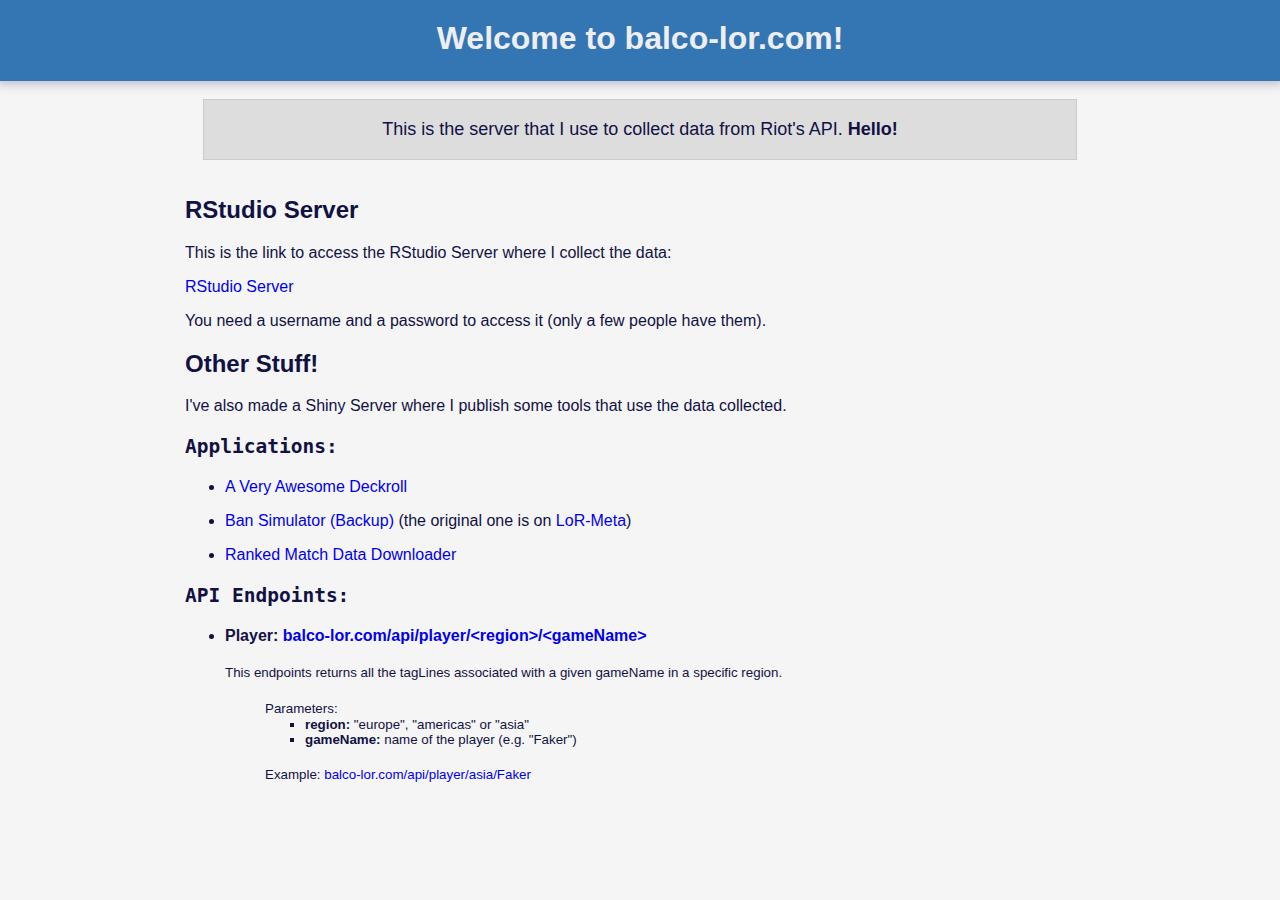
<file: shiny-bkp/index.html>
<!DOCTYPE html>
<html lang="en-US" xmlns="http://www.w3.org/1999/xhtml">
<head>
  <title>Welcome to balco-lor.com!</title>
  <style type="text/css">
    body, html {
      font-family: Helvetica, Arial, sans-serif;
      background-color: #F5F5F5;
      color: #114;
      margin: 0;
      padding: 0;
    }
    a {
      text-decoration: none;
    }
    a:hover {
      text-decoration: underline;
    }
    #titleBar {
      height: 80px;
      background-color: #3475b4;
      overflow: hidden;
      border-bottom: 1px solid #3475b3;
      -moz-box-shadow:    0px 0px 10px 3px #BBC;
      -webkit-box-shadow: 0px 0px 10px 3px #BBC;
      box-shadow:         0px 0px 10px 3px #BBC;
    }
    #titleBar #container {
      margin-top: 14px;
    }
    #titleBar h1 {
      margin: 0 auto .5em auto;
      padding: .2em;
      color: #EEE;
      text-align: center;
    }
    #intro {
      background-color: #DDD;
      margin: 1em 1em 0 1em;
      padding: .75em;
      text-align: center;
      border: 1px solid #CCC;
      font-size: 18px;
    }
    #intro p {
      margin: .3em 0 .3em 0;
    }
    #outer-content {
      max-width: 910px;
      margin-left: auto;
      margin-right: auto;
    }
    #content {
      margin: 1em auto 1em auto;
      float: left;
    }
    #main{
      margin-right: 350px;
      float: left;
      line-height: 24px;
    }

    #shiny{
      float: left;
      width: 305px;
      margin-left: -330px;
      padding-left: 20px;
      border-left: 1px solid #AAA;
    }
    #shiny iframe {
      margin-top: 30px;
    }
    .caption{
      font-size: 13px;
    }
    code {
      background-color: #E5E5E5;
      border: 1px solid #AAA;
      -webkit-border-radius: 3px;
      -khtml-border-radius: 3px; 
      -moz-border-radius: 3px;
      border-radius: 3px;
      padding: 0 .5em 0 .5em;
    }
  </style>
</head>
<body>
  <div id="titleBar">
    <div id="container">
      <h1>Welcome to balco-lor.com!</h1>
    </div>
  </div>
  <div id="outer-content">
    <div id="intro">
      <p>This is the server that I use to collect data from Riot's API. <strong>Hello!</strong> </p>
    </div>
    <div id="content">
        <h2>RStudio Server</h2>
        This is the link to access the RStudio Server where I collect the data:
        <p><a href="https://www.balco-lor.com/rstudio">RStudio Server</a>
        <p>You need a username and a password to access it (only a few people have them).</p>
        
        <h2>Other Stuff!</h2>
        <p>I've also made a Shiny Server where I publish some tools that use the data collected.</p>

        <h2><pre>Applications:</pre></h2>
        <ul>
          <!-- <li><p><a href="https://www.balco-lor.com/expeditions">Expedition</a></li> -->
          <li><p><a href="https://www.balco-lor.com/deckroll">A Very Awesome Deckroll</a></li>
          <li><p><a href="https://www.balco-lor.com/ban_simulator">Ban Simulator (Backup)</a> (the original one is on <a href="https://www.lor-meta.com/lineup">LoR-Meta</a>)</li>
          <li><p><a href="https://www.balco-lor.com/ranked">Ranked Match Data Downloader</a></li>
        </ul>

        <h2><pre>API Endpoints:</pre></h2>
        <ul> 
        <li><b> Player: <a href="https://www.balco-lor.com/api/player/<region>/<gameName>">balco-lor.com/api/player/&ltregion&gt/&ltgameName&gt</a></b>
        <small><br><br>
        This endpoints returns all the tagLines associated with a given gameName in a specific region.
        <ul>
        <br> Parameters:
          <ul> 
            <li><b>region:</b> "europe", "americas" or "asia"</li>
            <li><b>gameName:</b> name of the player (e.g. "Faker")</li>
          </ul>
          <br>
          Example: <a href="https://www.balco-lor.com/api/player/asia/Faker">balco-lor.com/api/player/asia/Faker</a></b>
        </small>
        </ul></li>
        </ul>

    </div>
  </div>
</body>
</html>
</file>
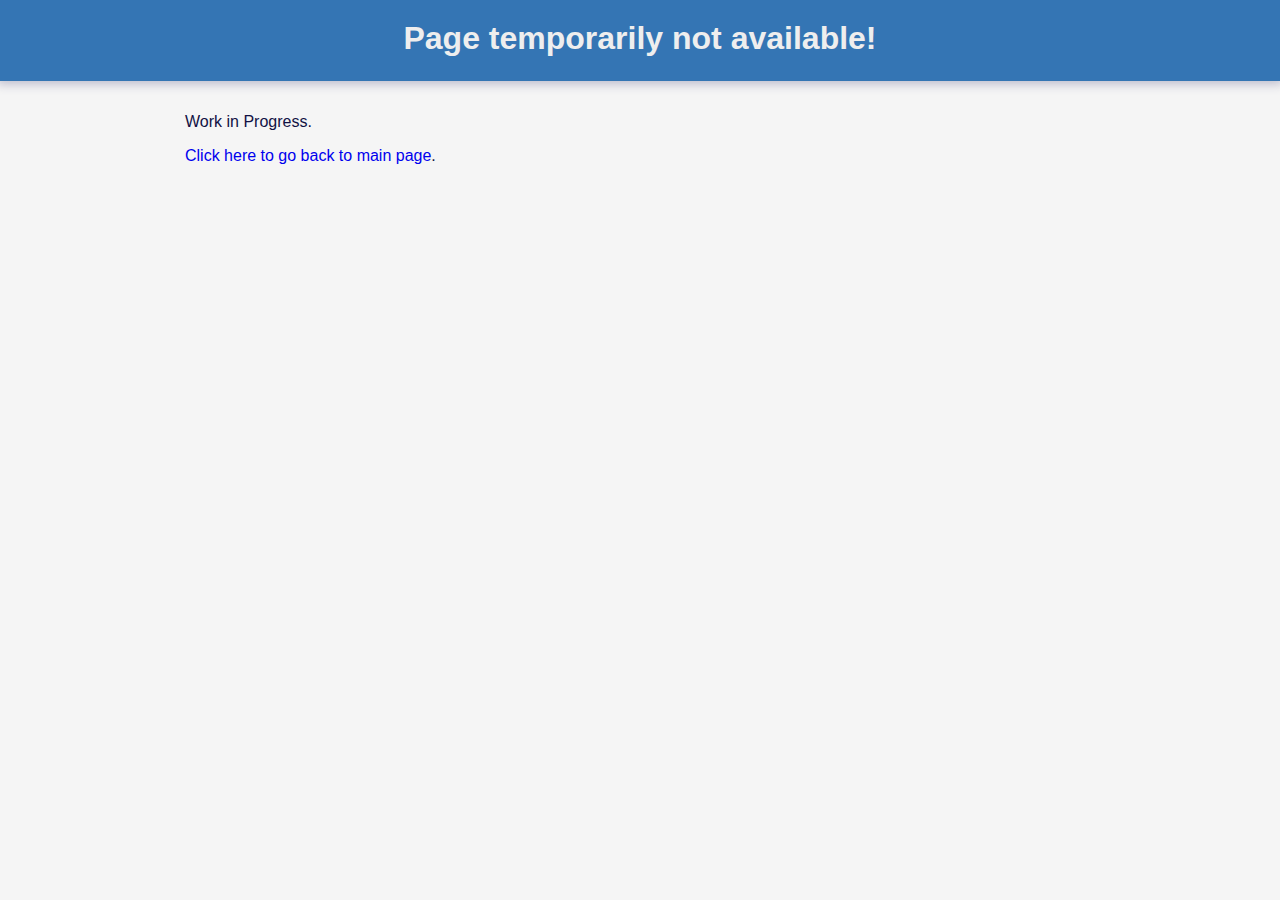
<file: shiny-bkp/ranked/index.html>
<!DOCTYPE html>
<html lang="en-US" xmlns="http://www.w3.org/1999/xhtml">
<head>
  <title>Welcome to balco-lor.com!</title>
  <style type="text/css">
    body, html {
      font-family: Helvetica, Arial, sans-serif;
      background-color: #F5F5F5;
      color: #114;
      margin: 0;
      padding: 0;
    }
    a {
      text-decoration: none;
    }
    a:hover {
      text-decoration: underline;
    }
    #titleBar {
      height: 80px;
      background-color: #3475b4;
      overflow: hidden;
      border-bottom: 1px solid #3475b3;
      -moz-box-shadow:    0px 0px 10px 3px #BBC;
      -webkit-box-shadow: 0px 0px 10px 3px #BBC;
      box-shadow:         0px 0px 10px 3px #BBC;
    }
    #titleBar #container {
      margin-top: 14px;
    }
    #titleBar h1 {
      margin: 0 auto .5em auto;
      padding: .2em;
      color: #EEE;
      text-align: center;
    }
    #intro {
      background-color: #DDD;
      margin: 1em 1em 0 1em;
      padding: .75em;
      text-align: center;
      border: 1px solid #CCC;
      font-size: 18px;
    }
    #intro p {
      margin: .3em 0 .3em 0;
    }
    #outer-content {
      max-width: 910px;
      margin-left: auto;
      margin-right: auto;
    }
    #content {
      margin: 1em auto 1em auto;
      float: left;
    }
    #main{
      margin-right: 350px;
      float: left;
      line-height: 24px;
    }

    #shiny{
      float: left;
      width: 305px;
      margin-left: -330px;
      padding-left: 20px;
      border-left: 1px solid #AAA;
    }
    #shiny iframe {
      margin-top: 30px;
    }
    .caption{
      font-size: 13px;
    }
    code {
      background-color: #E5E5E5;
      border: 1px solid #AAA;
      -webkit-border-radius: 3px;
      -khtml-border-radius: 3px; 
      -moz-border-radius: 3px;
      border-radius: 3px;
      padding: 0 .5em 0 .5em;
    }
  </style>
</head>
<body>
  <div id="titleBar">
    <div id="container">
      <h1>Page temporarily not available!</h1>
    </div>
  </div>
  <div id="outer-content">
    <div id="content">
        <p>Work in Progress.</p>
        <p><a href="https://balco-lor.com">Click here to go back to main page</a>.</p>
    </div>
  </div>
</body>
</html>
</file>
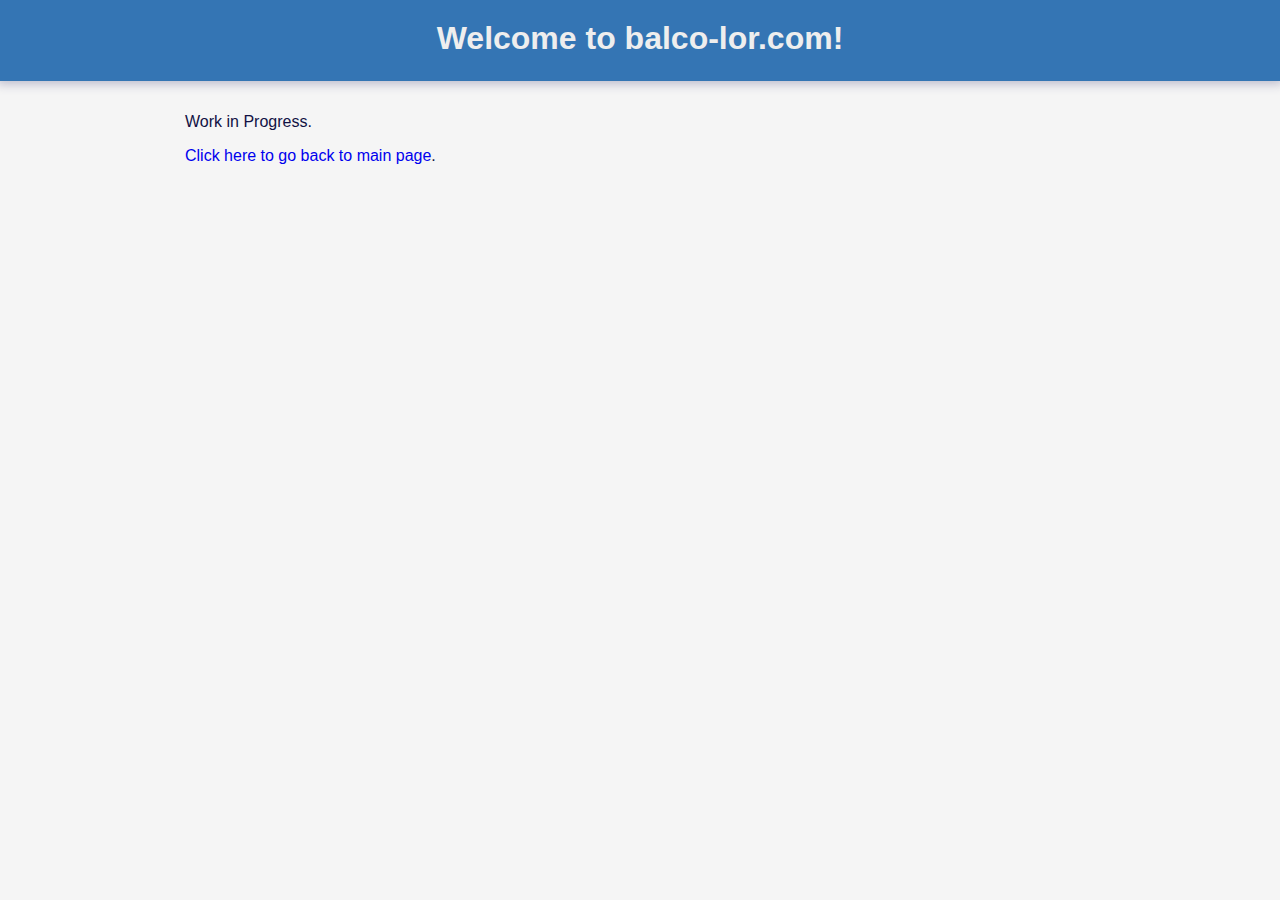
<file: shiny-bkp/wip_template.html>
<!DOCTYPE html>
<html lang="en-US" xmlns="http://www.w3.org/1999/xhtml">
<head>
  <title>Welcome to balco-lor.com!</title>
  <style type="text/css">
    body, html {
      font-family: Helvetica, Arial, sans-serif;
      background-color: #F5F5F5;
      color: #114;
      margin: 0;
      padding: 0;
    }
    a {
      text-decoration: none;
    }
    a:hover {
      text-decoration: underline;
    }
    #titleBar {
      height: 80px;
      background-color: #3475b4;
      overflow: hidden;
      border-bottom: 1px solid #3475b3;
      -moz-box-shadow:    0px 0px 10px 3px #BBC;
      -webkit-box-shadow: 0px 0px 10px 3px #BBC;
      box-shadow:         0px 0px 10px 3px #BBC;
    }
    #titleBar #container {
      margin-top: 14px;
    }
    #titleBar h1 {
      margin: 0 auto .5em auto;
      padding: .2em;
      color: #EEE;
      text-align: center;
    }
    #intro {
      background-color: #DDD;
      margin: 1em 1em 0 1em;
      padding: .75em;
      text-align: center;
      border: 1px solid #CCC;
      font-size: 18px;
    }
    #intro p {
      margin: .3em 0 .3em 0;
    }
    #outer-content {
      max-width: 910px;
      margin-left: auto;
      margin-right: auto;
    }
    #content {
      margin: 1em auto 1em auto;
      float: left;
    }
    #main{
      margin-right: 350px;
      float: left;
      line-height: 24px;
    }

    #shiny{
      float: left;
      width: 305px;
      margin-left: -330px;
      padding-left: 20px;
      border-left: 1px solid #AAA;
    }
    #shiny iframe {
      margin-top: 30px;
    }
    .caption{
      font-size: 13px;
    }
    code {
      background-color: #E5E5E5;
      border: 1px solid #AAA;
      -webkit-border-radius: 3px;
      -khtml-border-radius: 3px; 
      -moz-border-radius: 3px;
      border-radius: 3px;
      padding: 0 .5em 0 .5em;
    }
  </style>
</head>
<body>
  <div id="titleBar">
    <div id="container">
      <h1>Welcome to balco-lor.com!</h1>
    </div>
  </div>
  <div id="outer-content">
    <div id="content">
        <p>Work in Progress.</p>
        <p><a href="https://balco-lor.com">Click here to go back to main page</a>.</p>
    </div>
  </div>
</body>
</html>
</file>
